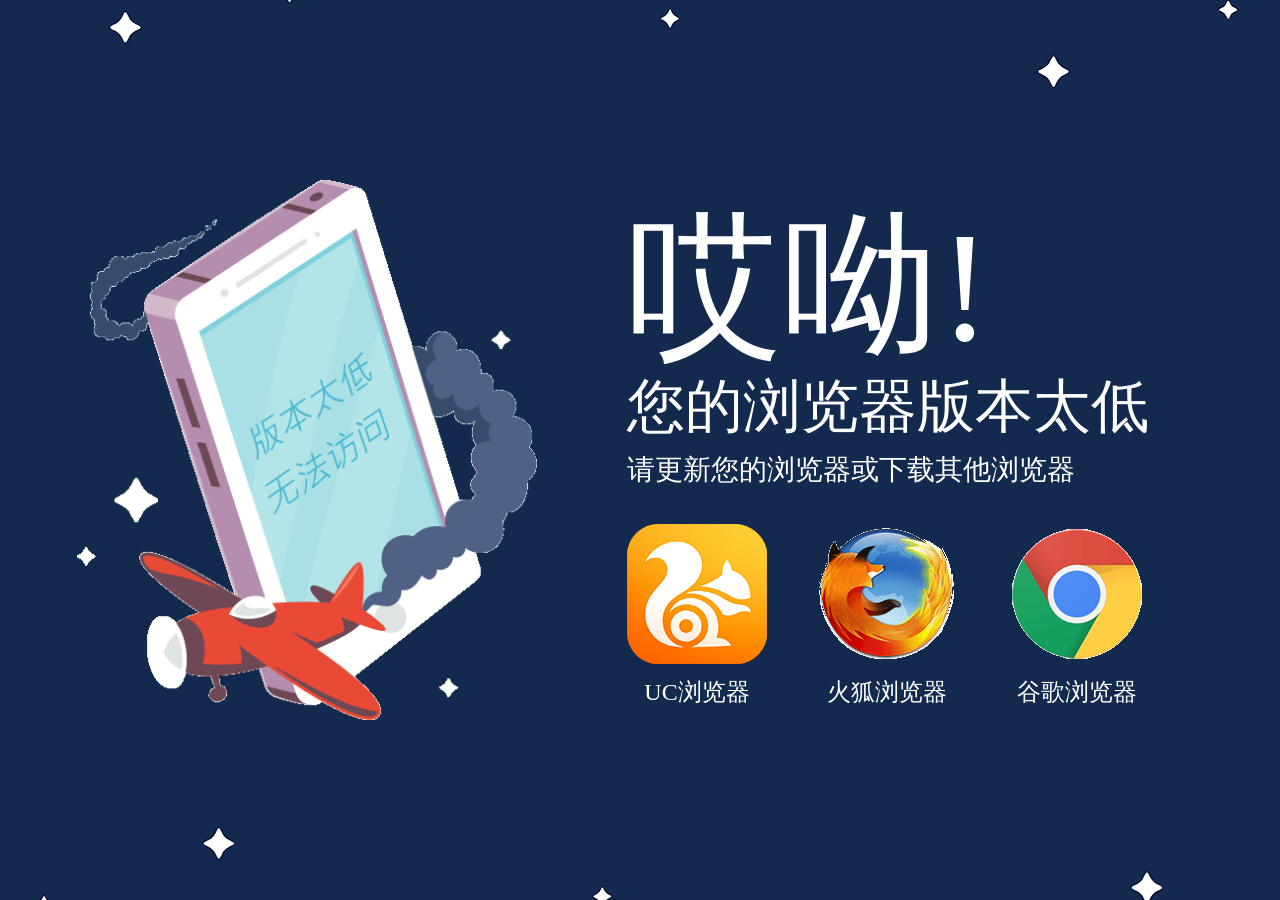
<file: no-visit.html>
<!doctype html>
<html lang="zh-Hans">
<head>
  <title>错误访问</title>
  <!-- Required meta tags -->
  <meta charset="utf-8">
  <meta name="viewport" content="width=device-width, initial-scale=1, shrink-to-fit=no">
  <link rel="shortcut icon" href="css/img/title-logo.png" type="image/x-icon">
  <link rel="stylesheet" href="css/default.css" type="text/css">
  <style>
    body {
      background: #13294e url(css/img/no-visit-bgPic.png) no-repeat center center;
      overflow-y: hidden;
    }

    #content-center-box {
      height: 540px;
      width: 100%;
      position: absolute;
      text-align: center;
      top: 50%;
      margin-top: -270px;
    }

    #content-center {
      text-align: left;
      height: 100%;
      width: 1126px;
      margin: auto;
      position: relative;
    }

    .pic {
      float: left;
      height: 100%;
      width: 460px;
      background: url(css/img/no-visit-Pic.png) no-repeat;
      background-size: 100% 100%;
    }

    .tips {
      float: right;
      margin-left: 90px;
      width: 576px;
      height: 100%;
    }

    .p1 {
      margin: 30px auto 0 auto;
      font-size: 156px;
      line-height: 156px;
    }

    .p2 {
      margin: 12px auto 0 auto;
      font-size: 58px;
      line-height: 58px;
    }

    .p3 {
      margin: 20px auto 0 auto;
      font-size: 28px;
      line-height: 28px;
    }

    .p4 {
      margin: 40px auto 0 auto;
      height: 196px;
    }

    .link-box {
      margin-right: 50px;
      float: left;
      width: 140px;
      height: 196px;
    }

    .ico {
      height: 140px;
      width: 140px;
      line-height: 140px;
    }

    .ico img {
      border-width: 0;
      height: 140px;
      width: 140px;
    }

    .link-name {
      text-align: center;
      height: 56px;
      font-size: 24px;
      line-height: 56px;
    }
  </style>
</head>

<body>
  <div id="content-center-box">
    <div id="content-center">
      <div class="pic">
      </div>
      <div class="tips">
        <p class="p1">
          哎呦!
        </p>
        <p class="p2">
          您的浏览器版本太低
        </p>
        <p class="p3">
          请更新您的浏览器或下载其他浏览器
        </p>
        <div class="p4">
          <a href="https://www.uc.cn/">
            <div class="link-box">
              <div class="ico">
                <img src="css/img/uc-ico.png" />
              </div>
              <div class="link-name">
                UC浏览器
              </div>
            </div>
          </a>
          <a href="https://download-ssl.firefox.com.cn/releases-sha2/stub/official/zh-CN/Firefox-latest.exe">
            <div class="link-box">
              <div class="ico">
                <img src="css/img/moz-ico.png" />
              </div>
              <div class="link-name">
                火狐浏览器
              </div>
            </div>
          </a>
          <a href="https://dl.google.com/tag/s/appguid%3D%7B8A69D345-D564-463C-AFF1-A69D9E530F96%7D%26iid%3D%7BE0D30C32-B076-97C7-2ADA-C19A915ED688%7D%26lang%3Dzh-CN%26browser%3D4%26usagestats%3D1%26appname%3DGoogle%2520Chrome%26needsadmin%3Dprefers%26ap%3Dx64-stable-statsdef_1%26installdataindex%3Dempty/update2/installers/ChromeSetup.exe">
            <div class="link-box">
              <div class="ico">
                <img src="css/img/chrome-logo.png" />
              </div>
              <div class="link-name">
                谷歌浏览器
              </div>
            </div>
          </a>
        </div>
      </div>
    </div>
  </div>
</body>

</html>
</file>
<file: css/default.css>
*{
    margin: 0;
    padding: 0;
    font-family:"Microsoft JhengHei";
}
li{
    list-style: none;
}
html{
    margin: 0;
    padding: 0;
    width: 100%;
    height: 100%;
    overflow: hidden;
    font-size: calc(100vw/19.2);
    background-color: #000;
}
body{
    margin: 0;
    padding: 0;
    width: 100%;
    height: 100%;
    color: #fff;
    background-color: #050126;
}
a{
    cursor: pointer;
    text-decoration: none;
    color: #fff;
}
p{
    margin: 0;
    padding: 0;
}
.pic{
    user-select:none;
}
.shadow{
    box-shadow: .04rem .04rem .2rem #000;
}
.w1700{
    position: absolute;
    width: 17.1rem;
    margin: auto;
    left: 50%;
    margin-left: -8.5rem;
    overflow: hidden;
}
.float-container{
    height: 100%;
    width: 110%;
}
.fullscreen{
    width: 100%;
    height: 100%;
    position: absolute;
    background-size:cover;
    background-position: center center;
    background-repeat: no-repeat;
    overflow: auto;
    overflow: hidden;
    z-index: -1;
}
/*
***顶部导航栏***
*/
#navigationBar{
    height: 0.8rem;
    width: 100%;
    position: fixed;
    top: 0;
    z-index: 10;
}
#navigationBar .v-center{
    height: .56rem;
    position: absolute;
    top: 50%;
    margin-top: -.28rem;
}
#navigationBar .logo{
    position: absolute;
    width: .74rem;
    height: .56rem;
    display: block;
    float: left;
    background-image: url(img/logo.png);
    background-size:cover;
    background-repeat: no-repeat;
}
#navigationBar .navbar{
    line-height: .56rem;
    height: 100%;
    float: right;
    position: relative;
    border-bottom: .01rem solid rgba(255, 255, 255, 0.2);
    overflow: hidden;
}
#navigationBar .navbar li{
    float: left;
    padding: 0 .2rem;
    font-size: .16rem;
}
#navigationBar .navbar li a{
    color: rgba(255, 255, 255, .6);
}
#navigationBar .navbar li a:hover{
    color:#fff;
}
#navigationBar .navbar li .focus{
    color:#fff;
}
.navbar-underline{
    display: block;
    position: absolute;
    height: .02rem;
    width: .5rem;
    background: #fff;
    left: .2rem;
    bottom: 0;
    border-radius: .01rem;
}
.navbar-underline-container{
    height:.02rem;
    width:100%;
    position:absolute;
    bottom:0;
    background:rgba(255,255,255,0.2);
    left:0
}
</file>
